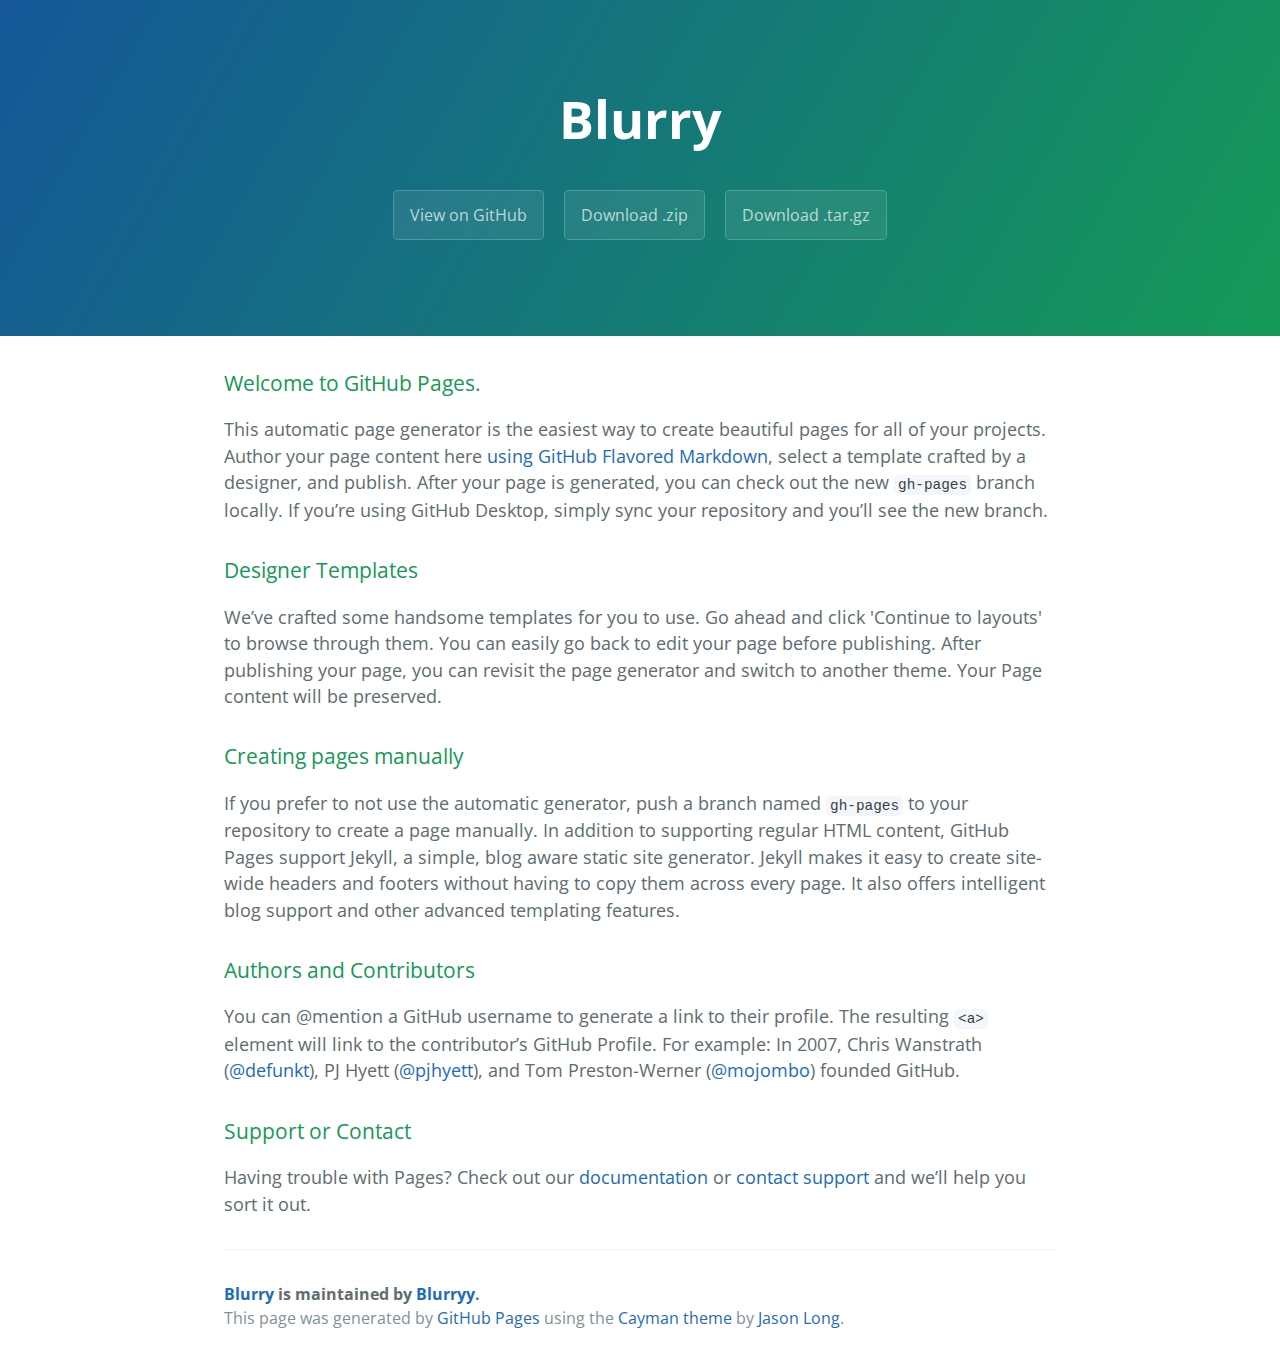
<file: index.html>
<!DOCTYPE html>
<html lang="en-us">
  <head>
    <meta charset="UTF-8">
    <title>Blurry by Blurryy</title>
    <meta name="viewport" content="width=device-width, initial-scale=1">
    <link rel="stylesheet" type="text/css" href="stylesheets/normalize.css" media="screen">
    <link href='https://fonts.googleapis.com/css?family=Open+Sans:400,700' rel='stylesheet' type='text/css'>
    <link rel="stylesheet" type="text/css" href="stylesheets/stylesheet.css" media="screen">
    <link rel="stylesheet" type="text/css" href="stylesheets/github-light.css" media="screen">
  </head>
  <body>
    <section class="page-header">
      <h1 class="project-name">Blurry</h1>
      <h2 class="project-tagline"></h2>
      <a href="https://github.com/Blurryy/Blurry" class="btn">View on GitHub</a>
      <a href="https://github.com/Blurryy/Blurry/zipball/master" class="btn">Download .zip</a>
      <a href="https://github.com/Blurryy/Blurry/tarball/master" class="btn">Download .tar.gz</a>
    </section>

    <section class="main-content">
      <h3>
<a id="welcome-to-github-pages" class="anchor" href="#welcome-to-github-pages" aria-hidden="true"><span aria-hidden="true" class="octicon octicon-link"></span></a>Welcome to GitHub Pages.</h3>

<p>This automatic page generator is the easiest way to create beautiful pages for all of your projects. Author your page content here <a href="https://guides.github.com/features/mastering-markdown/">using GitHub Flavored Markdown</a>, select a template crafted by a designer, and publish. After your page is generated, you can check out the new <code>gh-pages</code> branch locally. If you’re using GitHub Desktop, simply sync your repository and you’ll see the new branch.</p>

<h3>
<a id="designer-templates" class="anchor" href="#designer-templates" aria-hidden="true"><span aria-hidden="true" class="octicon octicon-link"></span></a>Designer Templates</h3>

<p>We’ve crafted some handsome templates for you to use. Go ahead and click 'Continue to layouts' to browse through them. You can easily go back to edit your page before publishing. After publishing your page, you can revisit the page generator and switch to another theme. Your Page content will be preserved.</p>

<h3>
<a id="creating-pages-manually" class="anchor" href="#creating-pages-manually" aria-hidden="true"><span aria-hidden="true" class="octicon octicon-link"></span></a>Creating pages manually</h3>

<p>If you prefer to not use the automatic generator, push a branch named <code>gh-pages</code> to your repository to create a page manually. In addition to supporting regular HTML content, GitHub Pages support Jekyll, a simple, blog aware static site generator. Jekyll makes it easy to create site-wide headers and footers without having to copy them across every page. It also offers intelligent blog support and other advanced templating features.</p>

<h3>
<a id="authors-and-contributors" class="anchor" href="#authors-and-contributors" aria-hidden="true"><span aria-hidden="true" class="octicon octicon-link"></span></a>Authors and Contributors</h3>

<p>You can @mention a GitHub username to generate a link to their profile. The resulting <code>&lt;a&gt;</code> element will link to the contributor’s GitHub Profile. For example: In 2007, Chris Wanstrath (<a href="https://github.com/defunkt" class="user-mention">@defunkt</a>), PJ Hyett (<a href="https://github.com/pjhyett" class="user-mention">@pjhyett</a>), and Tom Preston-Werner (<a href="https://github.com/mojombo" class="user-mention">@mojombo</a>) founded GitHub.</p>

<h3>
<a id="support-or-contact" class="anchor" href="#support-or-contact" aria-hidden="true"><span aria-hidden="true" class="octicon octicon-link"></span></a>Support or Contact</h3>

<p>Having trouble with Pages? Check out our <a href="https://help.github.com/pages">documentation</a> or <a href="https://github.com/contact">contact support</a> and we’ll help you sort it out.</p>

      <footer class="site-footer">
        <span class="site-footer-owner"><a href="https://github.com/Blurryy/Blurry">Blurry</a> is maintained by <a href="https://github.com/Blurryy">Blurryy</a>.</span>

        <span class="site-footer-credits">This page was generated by <a href="https://pages.github.com">GitHub Pages</a> using the <a href="https://github.com/jasonlong/cayman-theme">Cayman theme</a> by <a href="https://twitter.com/jasonlong">Jason Long</a>.</span>
      </footer>

    </section>

  
  </body>
</html>
</file>
<file: stylesheets/stylesheet.css>
* {
  box-sizing: border-box; }

body {
  padding: 0;
  margin: 0;
  font-family: "Open Sans", "Helvetica Neue", Helvetica, Arial, sans-serif;
  font-size: 16px;
  line-height: 1.5;
  color: #606c71; }

a {
  color: #1e6bb8;
  text-decoration: none; }
  a:hover {
    text-decoration: underline; }

.btn {
  display: inline-block;
  margin-bottom: 1rem;
  color: rgba(255, 255, 255, 0.7);
  background-color: rgba(255, 255, 255, 0.08);
  border-color: rgba(255, 255, 255, 0.2);
  border-style: solid;
  border-width: 1px;
  border-radius: 0.3rem;
  transition: color 0.2s, background-color 0.2s, border-color 0.2s; }
  .btn + .btn {
    margin-left: 1rem; }

.btn:hover {
  color: rgba(255, 255, 255, 0.8);
  text-decoration: none;
  background-color: rgba(255, 255, 255, 0.2);
  border-color: rgba(255, 255, 255, 0.3); }

@media screen and (min-width: 64em) {
  .btn {
    padding: 0.75rem 1rem; } }

@media screen and (min-width: 42em) and (max-width: 64em) {
  .btn {
    padding: 0.6rem 0.9rem;
    font-size: 0.9rem; } }

@media screen and (max-width: 42em) {
  .btn {
    display: block;
    width: 100%;
    padding: 0.75rem;
    font-size: 0.9rem; }
    .btn + .btn {
      margin-top: 1rem;
      margin-left: 0; } }

.page-header {
  color: #fff;
  text-align: center;
  background-color: #159957;
  background-image: linear-gradient(120deg, #155799, #159957); }

@media screen and (min-width: 64em) {
  .page-header {
    padding: 5rem 6rem; } }

@media screen and (min-width: 42em) and (max-width: 64em) {
  .page-header {
    padding: 3rem 4rem; } }

@media screen and (max-width: 42em) {
  .page-header {
    padding: 2rem 1rem; } }

.project-name {
  margin-top: 0;
  margin-bottom: 0.1rem; }

@media screen and (min-width: 64em) {
  .project-name {
    font-size: 3.25rem; } }

@media screen and (min-width: 42em) and (max-width: 64em) {
  .project-name {
    font-size: 2.25rem; } }

@media screen and (max-width: 42em) {
  .project-name {
    font-size: 1.75rem; } }

.project-tagline {
  margin-bottom: 2rem;
  font-weight: normal;
  opacity: 0.7; }

@media screen and (min-width: 64em) {
  .project-tagline {
    font-size: 1.25rem; } }

@media screen and (min-width: 42em) and (max-width: 64em) {
  .project-tagline {
    font-size: 1.15rem; } }

@media screen and (max-width: 42em) {
  .project-tagline {
    font-size: 1rem; } }

.main-content :first-child {
  margin-top: 0; }
.main-content img {
  max-width: 100%; }
.main-content h1, .main-content h2, .main-content h3, .main-content h4, .main-content h5, .main-content h6 {
  margin-top: 2rem;
  margin-bottom: 1rem;
  font-weight: normal;
  color: #159957; }
.main-content p {
  margin-bottom: 1em; }
.main-content code {
  padding: 2px 4px;
  font-family: Consolas, "Liberation Mono", Menlo, Courier, monospace;
  font-size: 0.9rem;
  color: #383e41;
  background-color: #f3f6fa;
  border-radius: 0.3rem; }
.main-content pre {
  padding: 0.8rem;
  margin-top: 0;
  margin-bottom: 1rem;
  font: 1rem Consolas, "Liberation Mono", Menlo, Courier, monospace;
  color: #567482;
  word-wrap: normal;
  background-color: #f3f6fa;
  border: solid 1px #dce6f0;
  border-radius: 0.3rem; }
  .main-content pre > code {
    padding: 0;
    margin: 0;
    font-size: 0.9rem;
    color: #567482;
    word-break: normal;
    white-space: pre;
    background: transparent;
    border: 0; }
.main-content .highlight {
  margin-bottom: 1rem; }
  .main-content .highlight pre {
    margin-bottom: 0;
    word-break: normal; }
.main-content .highlight pre, .main-content pre {
  padding: 0.8rem;
  overflow: auto;
  font-size: 0.9rem;
  line-height: 1.45;
  border-radius: 0.3rem; }
.main-content pre code, .main-content pre tt {
  display: inline;
  max-width: initial;
  padding: 0;
  margin: 0;
  overflow: initial;
  line-height: inherit;
  word-wrap: normal;
  background-color: transparent;
  border: 0; }
  .main-content pre code:before, .main-content pre code:after, .main-content pre tt:before, .main-content pre tt:after {
    content: normal; }
.main-content ul, .main-content ol {
  margin-top: 0; }
.main-content blockquote {
  padding: 0 1rem;
  margin-left: 0;
  color: #819198;
  border-left: 0.3rem solid #dce6f0; }
  .main-content blockquote > :first-child {
    margin-top: 0; }
  .main-content blockquote > :last-child {
    margin-bottom: 0; }
.main-content table {
  display: block;
  width: 100%;
  overflow: auto;
  word-break: normal;
  word-break: keep-all; }
  .main-content table th {
    font-weight: bold; }
  .main-content table th, .main-content table td {
    padding: 0.5rem 1rem;
    border: 1px solid #e9ebec; }
.main-content dl {
  padding: 0; }
  .main-content dl dt {
    padding: 0;
    margin-top: 1rem;
    font-size: 1rem;
    font-weight: bold; }
  .main-content dl dd {
    padding: 0;
    margin-bottom: 1rem; }
.main-content hr {
  height: 2px;
  padding: 0;
  margin: 1rem 0;
  background-color: #eff0f1;
  border: 0; }

@media screen and (min-width: 64em) {
  .main-content {
    max-width: 64rem;
    padding: 2rem 6rem;
    margin: 0 auto;
    font-size: 1.1rem; } }

@media screen and (min-width: 42em) and (max-width: 64em) {
  .main-content {
    padding: 2rem 4rem;
    font-size: 1.1rem; } }

@media screen and (max-width: 42em) {
  .main-content {
    padding: 2rem 1rem;
    font-size: 1rem; } }

.site-footer {
  padding-top: 2rem;
  margin-top: 2rem;
  border-top: solid 1px #eff0f1; }

.site-footer-owner {
  display: block;
  font-weight: bold; }

.site-footer-credits {
  color: #819198; }

@media screen and (min-width: 64em) {
  .site-footer {
    font-size: 1rem; } }

@media screen and (min-width: 42em) and (max-width: 64em) {
  .site-footer {
    font-size: 1rem; } }

@media screen and (max-width: 42em) {
  .site-footer {
    font-size: 0.9rem; } }
</file>
<file: stylesheets/github-light.css>
/*
The MIT License (MIT)

Copyright (c) 2016 GitHub, Inc.

Permission is hereby granted, free of charge, to any person obtaining a copy
of this software and associated documentation files (the "Software"), to deal
in the Software without restriction, including without limitation the rights
to use, copy, modify, merge, publish, distribute, sublicense, and/or sell
copies of the Software, and to permit persons to whom the Software is
furnished to do so, subject to the following conditions:

The above copyright notice and this permission notice shall be included in all
copies or substantial portions of the Software.

THE SOFTWARE IS PROVIDED "AS IS", WITHOUT WARRANTY OF ANY KIND, EXPRESS OR
IMPLIED, INCLUDING BUT NOT LIMITED TO THE WARRANTIES OF MERCHANTABILITY,
FITNESS FOR A PARTICULAR PURPOSE AND NONINFRINGEMENT. IN NO EVENT SHALL THE
AUTHORS OR COPYRIGHT HOLDERS BE LIABLE FOR ANY CLAIM, DAMAGES OR OTHER
LIABILITY, WHETHER IN AN ACTION OF CONTRACT, TORT OR OTHERWISE, ARISING FROM,
OUT OF OR IN CONNECTION WITH THE SOFTWARE OR THE USE OR OTHER DEALINGS IN THE
SOFTWARE.

*/

.pl-c /* comment */ {
  color: #969896;
}

.pl-c1 /* constant, variable.other.constant, support, meta.property-name, support.constant, support.variable, meta.module-reference, markup.raw, meta.diff.header */,
.pl-s .pl-v /* string variable */ {
  color: #0086b3;
}

.pl-e /* entity */,
.pl-en /* entity.name */ {
  color: #795da3;
}

.pl-smi /* variable.parameter.function, storage.modifier.package, storage.modifier.import, storage.type.java, variable.other */,
.pl-s .pl-s1 /* string source */ {
  color: #333;
}

.pl-ent /* entity.name.tag */ {
  color: #63a35c;
}

.pl-k /* keyword, storage, storage.type */ {
  color: #a71d5d;
}

.pl-s /* string */,
.pl-pds /* punctuation.definition.string, string.regexp.character-class */,
.pl-s .pl-pse .pl-s1 /* string punctuation.section.embedded source */,
.pl-sr /* string.regexp */,
.pl-sr .pl-cce /* string.regexp constant.character.escape */,
.pl-sr .pl-sre /* string.regexp source.ruby.embedded */,
.pl-sr .pl-sra /* string.regexp string.regexp.arbitrary-repitition */ {
  color: #183691;
}

.pl-v /* variable */ {
  color: #ed6a43;
}

.pl-id /* invalid.deprecated */ {
  color: #b52a1d;
}

.pl-ii /* invalid.illegal */ {
  color: #f8f8f8;
  background-color: #b52a1d;
}

.pl-sr .pl-cce /* string.regexp constant.character.escape */ {
  font-weight: bold;
  color: #63a35c;
}

.pl-ml /* markup.list */ {
  color: #693a17;
}

.pl-mh /* markup.heading */,
.pl-mh .pl-en /* markup.heading entity.name */,
.pl-ms /* meta.separator */ {
  font-weight: bold;
  color: #1d3e81;
}

.pl-mq /* markup.quote */ {
  color: #008080;
}

.pl-mi /* markup.italic */ {
  font-style: italic;
  color: #333;
}

.pl-mb /* markup.bold */ {
  font-weight: bold;
  color: #333;
}

.pl-md /* markup.deleted, meta.diff.header.from-file */ {
  color: #bd2c00;
  background-color: #ffecec;
}

.pl-mi1 /* markup.inserted, meta.diff.header.to-file */ {
  color: #55a532;
  background-color: #eaffea;
}

.pl-mdr /* meta.diff.range */ {
  font-weight: bold;
  color: #795da3;
}

.pl-mo /* meta.output */ {
  color: #1d3e81;
}
</file>
